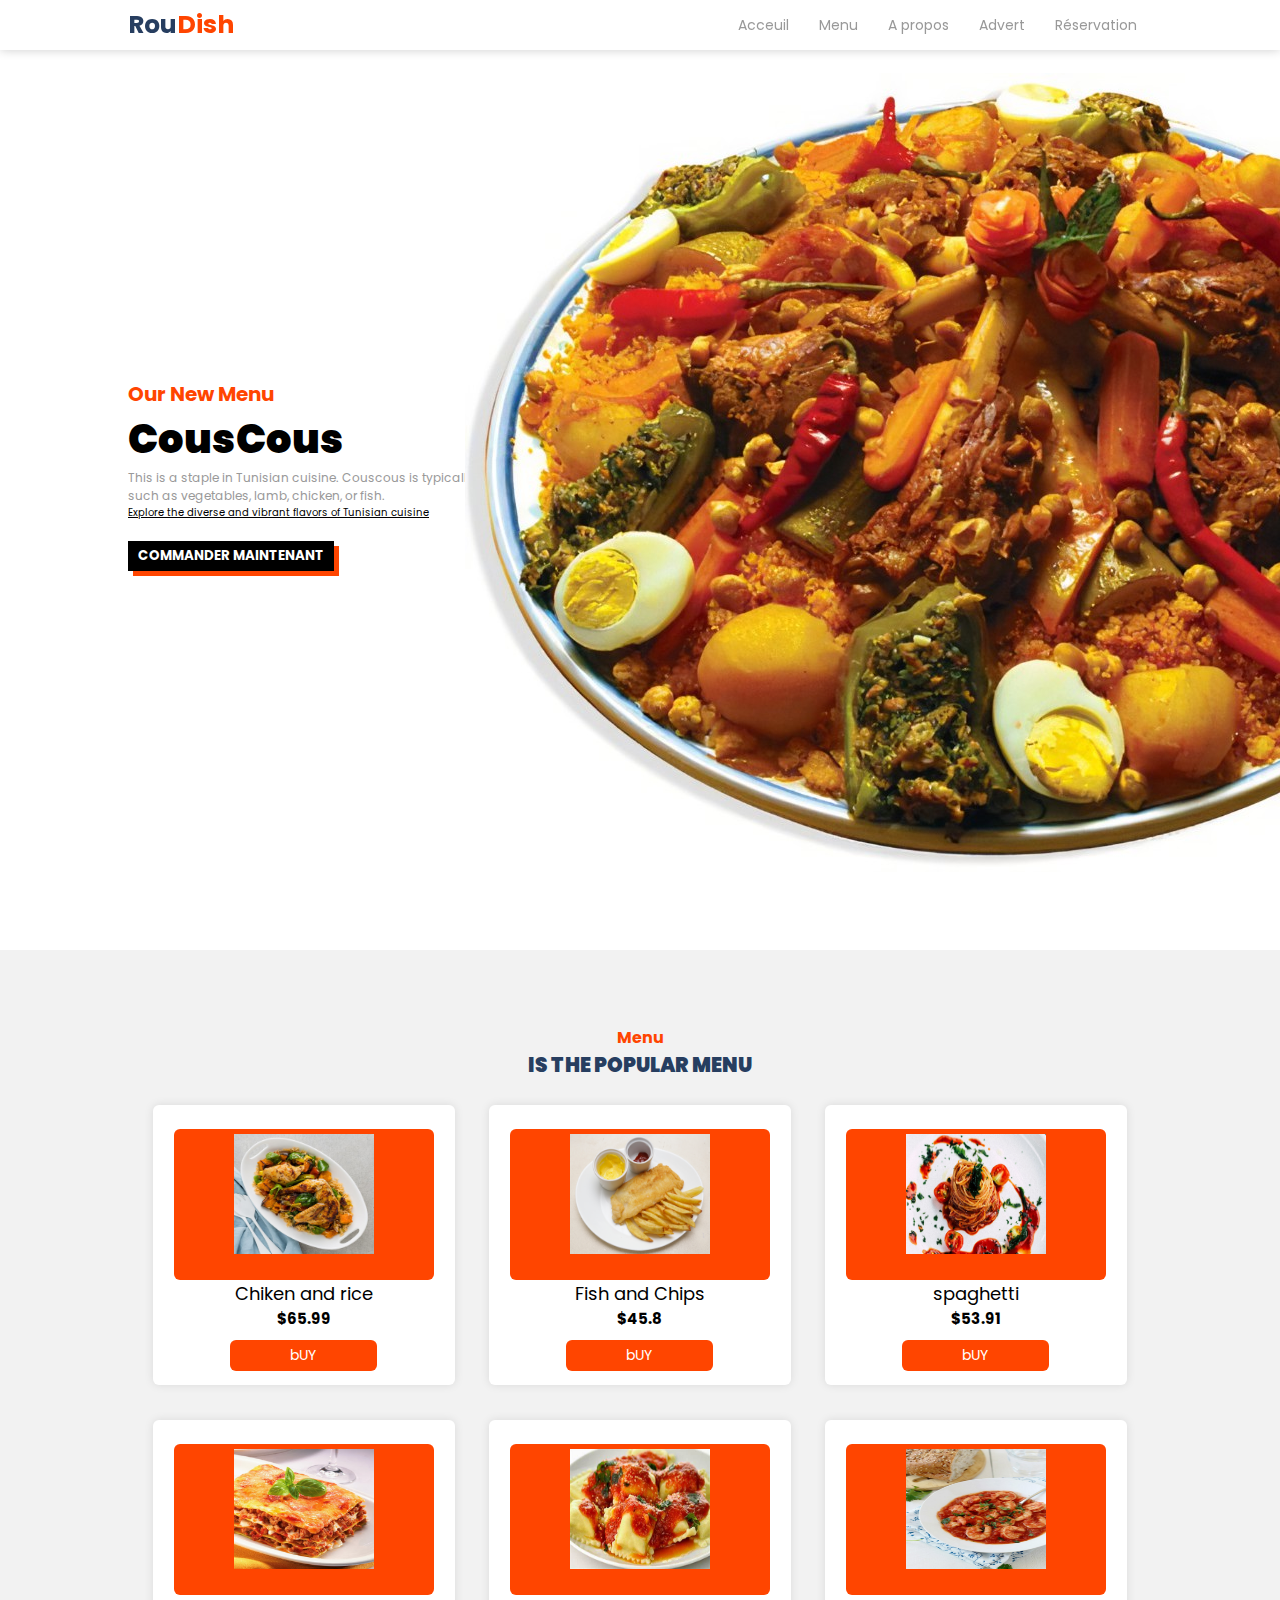
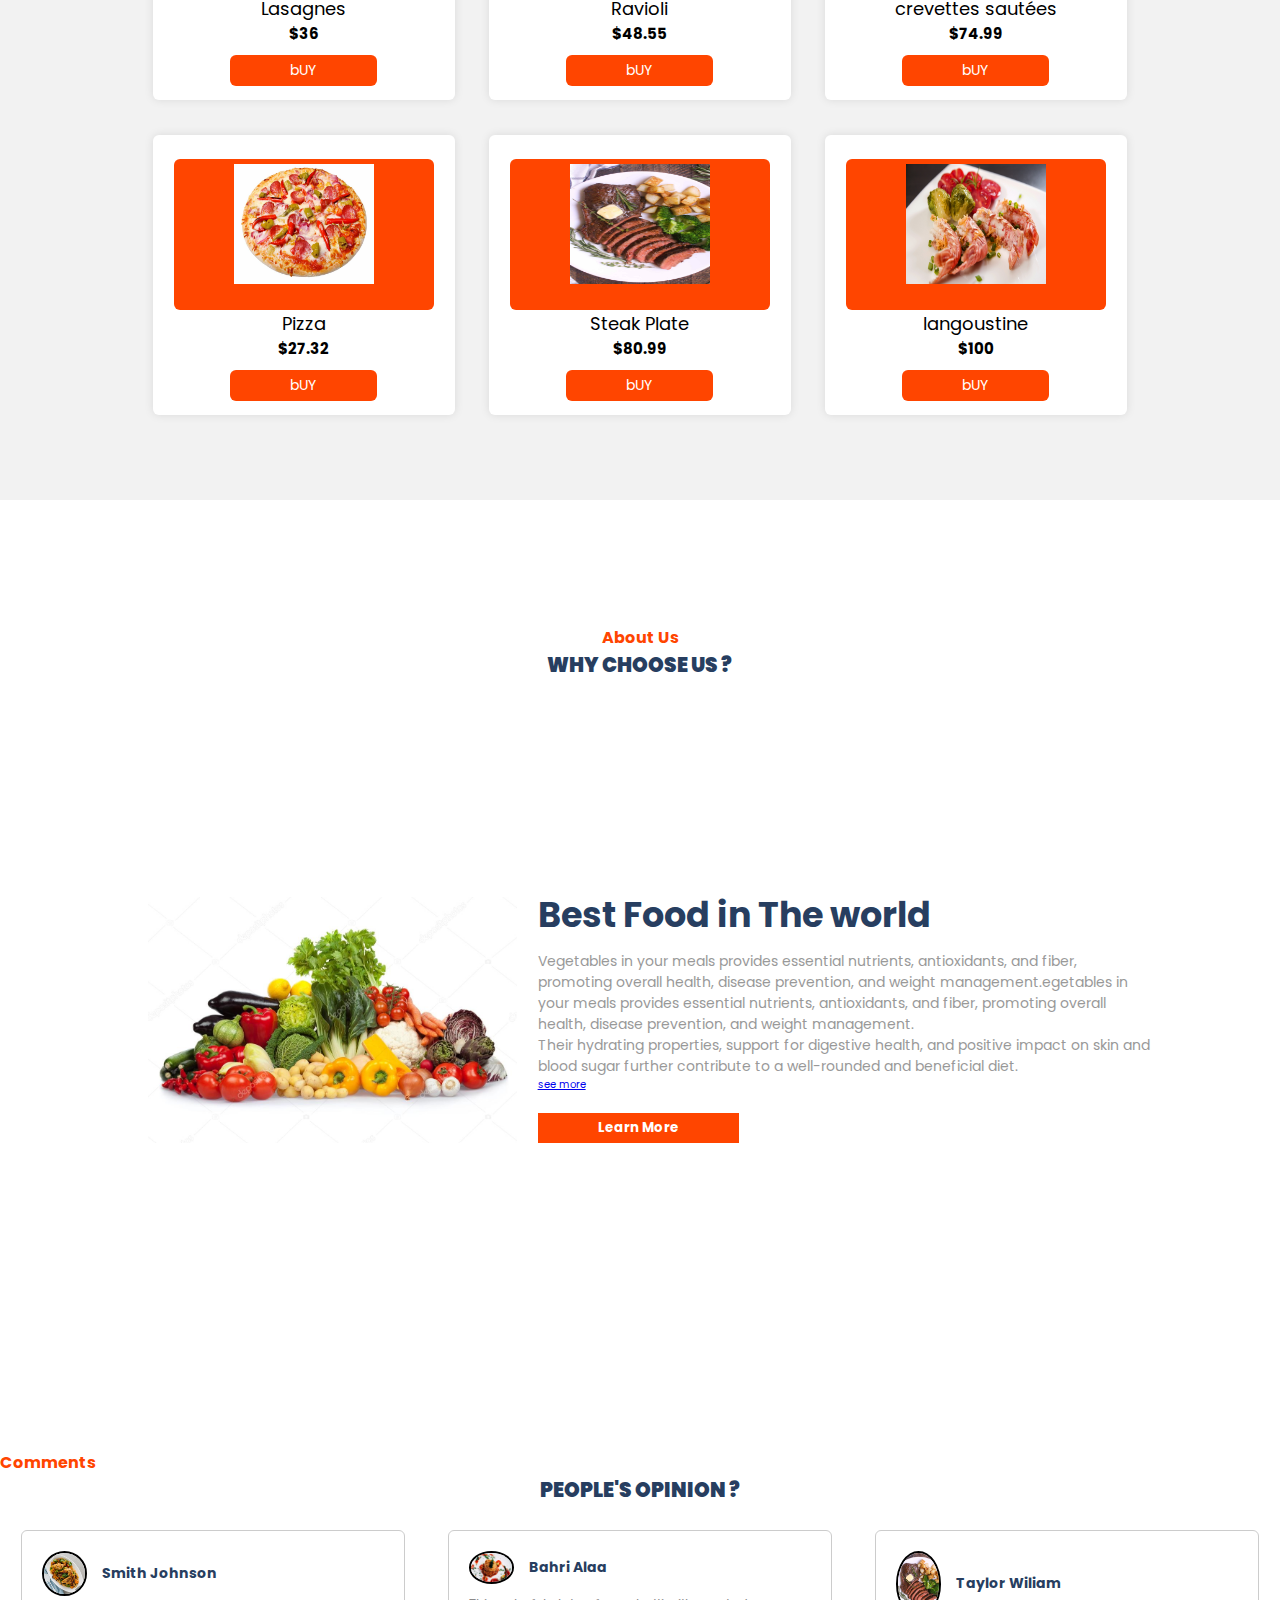
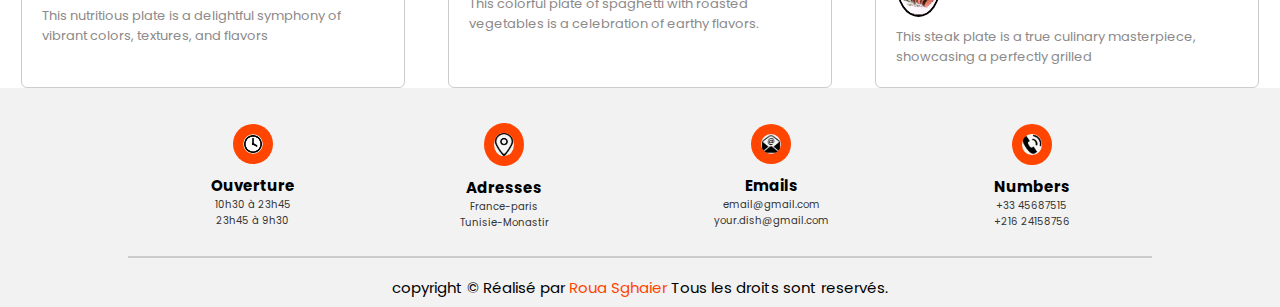
<file: index.html>
<!DOCTYPE html>
<html lang="en">
<head>
    <meta charset="UTF-8">
    <meta name="viewport" content="width=device-width, initial-scale=1.0">
    <title>Your Dish site</title>
    <link rel="stylesheet" href="style.css">
</head>
<body>
    
    <header>
        <div class="logo">
             <p><span>Rou</span>Dish</p>
        </div>
        <ul class="menu">
            <li><a href="#home">Acceuil</a></li>
            <li><a href="#menu">Menu</a></li>
            <li><a href="#about_us">A propos</a></li>
            <li><a href="advert.html">Advert</a></li>
            <li><a href="reservation.html">Réservation</a></li>
        </ul>
       <!--menu responsive--> 
       <div class="toggle_menu"></div>
    </header>

  <!--section acceuil home-->
 <section id="home">
    <div class="left">
         <h4>Our New Menu</h4>
         <h1><b>CousCous</b></h1>
         <p>This is a staple in Tunisian cuisine. Couscous is typically steamed and served with a variety of accompaniments such as vegetables, lamb, chicken, or fish.</p>
         <a href="https://chefsimon.com/recettes/tag/cuisine%20tunisienne" style="color: black;">Explore the diverse and vibrant flavors of Tunisian cuisine</a>
         <br>
         <button><a href="#">Commander maintenant</a></button>
    </div>
    <div class="right">
       <a href="click.html"><img src="coscous.png"></a> 
    </div>
 </section>

 
    <!--section menu-->
  <section id="menu">
       <h2 class="mini_title">Menu</h2>
       <h4 class="title"><b>is The Popular Menu</b></h4>
       <div class="dishes">
            <div class="dish">
               <a href="chiken.html"><img src="R.jpeg"></a>
                <p>Chiken and rice</p>
                <h2>$65.99</h2>
                <a href="#">bUY</a>
            </div>

            <div class="dish">
                <a href="fish_and_ships.html"><img src="Make-Fish-and-Chips-Step-14.jpg"></a>
                <p>Fish and Chips</p>
                <h2>$45.8</h2>
                <a href="#">bUY</a>
            </div>
            <div class="dish">
               <a href="spaghetti.html"> <img src="Plats-Vitchakorn-Koonyosying-750x522.jpg"></a>
                <p>spaghetti</p>
                <h2>$53.91</h2>
                <a href="#">bUY</a>
            </div>
            <div class="dish">
                <a href="lasagne.html"><img src="R (1).jpeg"></a>
                <p>Lasagnes</p>
                <h2>$36</h2>
                <a href="#">bUY</a>
            </div>
            <div class="dish">
                <a href="Ravioli.html"><img src="OIP.jpeg"></a>
                <p>Ravioli</p>
                <h2>$48.55</h2>
                <a href="#">bUY</a>
            </div>
            <div class="dish">
               <a href="crevette.html"> <img src="crevette.jpeg"></a>
                <p>crevettes sautées</p>
                <h2>$74.99</h2>
                <a href="#">bUY</a>
            </div>
            <div class="dish">
               <a href="pizza.html"><img src="pizza.jpeg"></a>
                <p>Pizza</p>
                <h2>$27.32</h2>
                <a href="#">bUY</a>
            </div>
            <div class="dish">
              <a href="steak.html">  <img src="Steak-6.jpg"></a>
                <p>Steak Plate</p>
                <h2>$80.99</h2>
                <a href="#">bUY</a>
            </div>
            <div class="dish">
               <a href="langoustine.html"> <img src= "lang.jpeg"></a>
                <p>langoustine</p>
                <h2>$100</h2>
                <a href="#">bUY</a>
            </div>
       </div>
  </section>   
   
  <!--section about us-->
    <section id="about_us">
        <h4 class="mini_title">About Us</h4>
        <h2 class="title"><b>Why choose us ?</b></h2>
        <div class="about">
            <div class="left">
               <img src="legumes.jpg">
            </div>
            <div class="right">
                <h3>Best Food in The world</h3>
                <p>Vegetables in your meals provides essential nutrients, antioxidants, and fiber, promoting overall health, disease prevention, and weight management.egetables in your meals provides essential nutrients, antioxidants, and fiber, promoting overall health, disease prevention, and weight management.</p>
                <p>Their hydrating properties, support for digestive health, and positive impact on skin and blood sugar further contribute to a well-rounded and beneficial diet.</p>
                <a href="https://www.webmd.com/diet/health-benefits-vegetables">see more</a>
                <br>
                <button><a href="#">Learn More</a></button>
            </div>
        </div>
    </section>

 <!--section comments-->
    <section class="comment_section">
        <h4 class="mini_title">comments</h4>
        <h2 class="title"><b>people's opinion ?</b></h2>
        <div class="comments">
            <div class="comment">
                <div>
                    <img src="R.jpeg">
                    <h4>Smith Johnson</h4>
                </div>
                <p>This nutritious plate is a delightful symphony of vibrant colors, textures, and flavors</p>
            </div>

            <div class="comment">
                <div>
                    <img src="Plats-Vitchakorn-Koonyosying-750x522.jpg">
                    <h4>Bahri Alaa</h4>
                </div>
                <p>This colorful plate of spaghetti with roasted vegetables is a celebration of earthy flavors. </p>
            </div>

            <div class="comment">
                <div>
                    <img src="Steak-6.jpg">   
                    <h4>Taylor Wiliam</h4>
                </div>
                <p>This steak plate is a true culinary masterpiece, showcasing a perfectly grilled </p>
            </div>
        </div>
    </section>

   

    <!--footer-->
    <footer>
        <div class="services_list">
            <div class="service">
                <img src="R.png" alt="">
                <h2>Ouverture</h2>
                <p>10h30 à 23h45</p>
                <p>23h45 à 9h30</p>
            </div>

            <div class="service">
                <img src="pin2.jpeg" alt="">
                <h2>Adresses</h2>
                <p>France-paris</p>
                <p>Tunisie-Monastir</p>
            </div>

            <div class="service">
                <img src="email.png" alt="">
                <h2>Emails</h2>
                <p>email@gmail.com</p>
                <p>your.dish@gmail.com</p>
            </div>

            <div class="service">
                <img src="call.png.png" alt="">
                <h2>Numbers</h2>
                <p>+33 45687515</p>
                <p>+216 24158756</p>
            </div>
            <hr>
        </div>

      <p class="footer_text"> copyright &copy; Réalisé par<span> Roua Sghaier  </span>Tous les droits sont reservés.</p>
    </footer>

    <script>
        var small_menu = document.querySelector('.toggle_menu')
        var menu = document.querySelector('.menu')

        small_menu.onclick = function(){
            small_menu.classList.toggle('active');
            menu.classList.toggle('responsive');
        }
    </script>
</body>
</html>
</file>
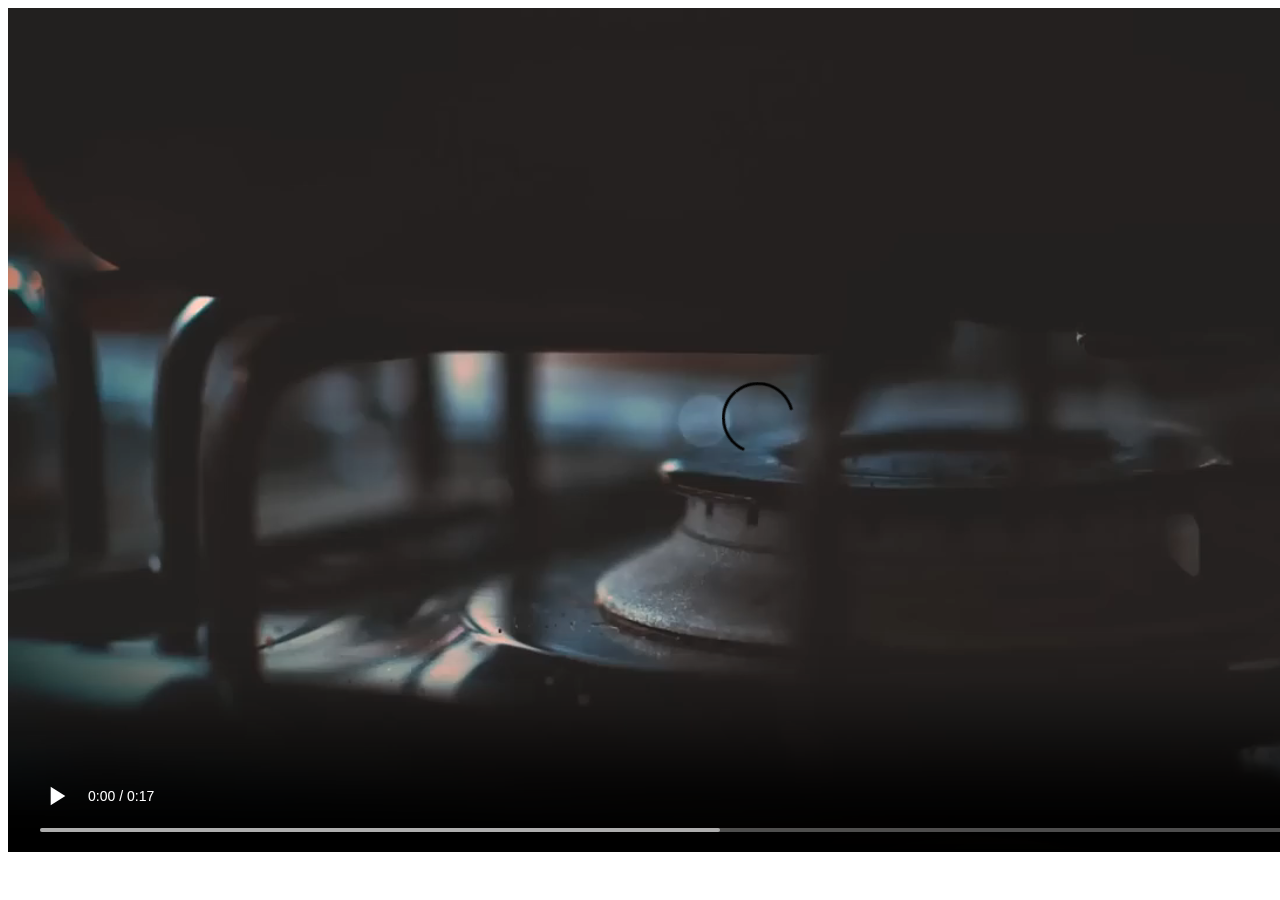
<file: advert.html>
<!DOCTYPE html>
<html lang="en">
<head>
    <meta charset="UTF-8">
    <meta name="viewport" content="width=device-width, initial-scale=1.0">
    <title>advertisement</title>
</head>
<body>
   <video src="Restaurant Ad Video Template (Editable).mp4" controls width="1500"></video> 
</body>
</html>
</file>
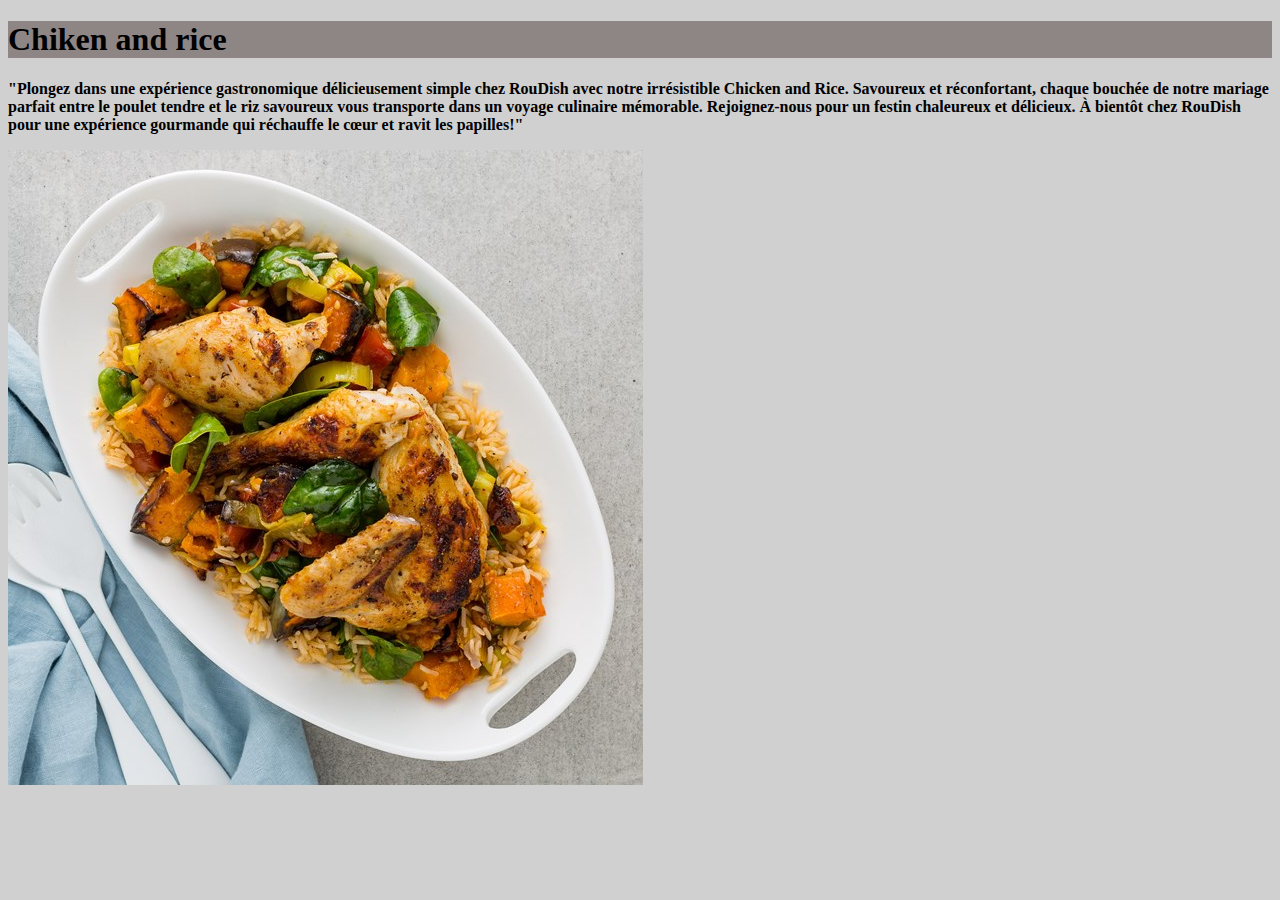
<file: chiken.html>
<!DOCTYPE html>
<html lang="en">
<head>
    <meta charset="UTF-8">
    <meta name="viewport" content="width=device-width, initial-scale=1.0">
    <title>chicken and rice</title>
</head>
<body style="background-color: rgb(209, 208, 208);">
    <h1 style="background-color: rgb(142, 133, 133);" ><b>Chiken and rice</b></h1>
<p><b>
    "Plongez dans une expérience gastronomique délicieusement simple chez <b>RouDish</b> avec notre irrésistible Chicken and Rice. Savoureux et réconfortant, chaque bouchée de notre mariage parfait entre le poulet tendre et le riz savoureux vous transporte dans un voyage culinaire mémorable. Rejoignez-nous pour un festin chaleureux et délicieux. À bientôt chez <b>RouDish</b> pour une expérience gourmande qui réchauffe le cœur et ravit les papilles!"
   </b></p>
   <a href="https://www.delish.com/cooking/g177/chicken-rice-recipes/"><img src="R.jpeg"></a>
</body>
</html>
</file>
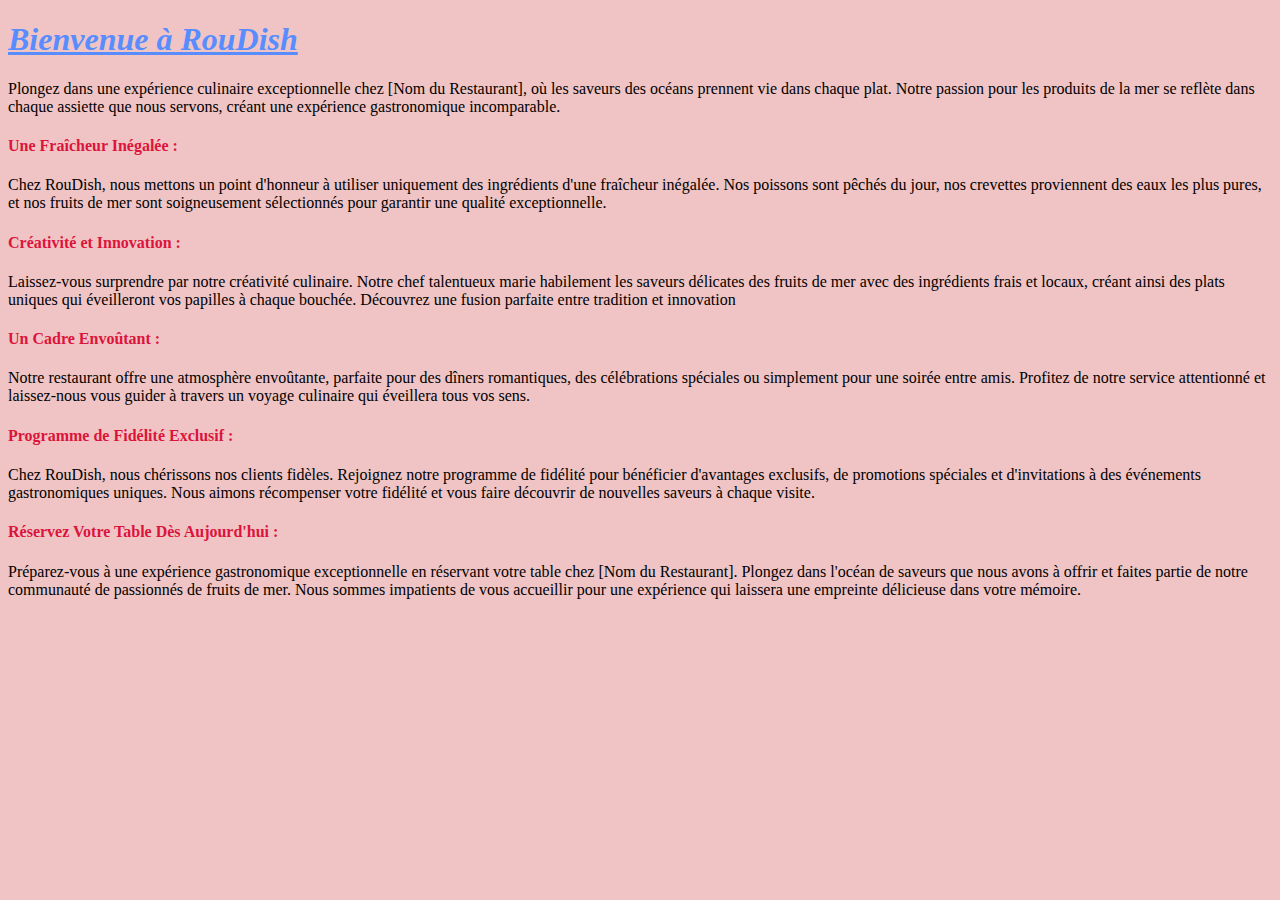
<file: click.html>
<!DOCTYPE html>
<html lang="en">
<head>
    <meta charset="UTF-8">
    <meta name="viewport" content="width=device-width, initial-scale=1.0">
    <title>bienvenue</title>
</head>
<body style="background-color: rgb(240, 196, 196);">

   <h1 style="color: rgb(88, 141, 255);"><b><i><u>Bienvenue à RouDish</u></i></b></h1>
   <p>Plongez dans une expérience culinaire exceptionnelle chez [Nom du Restaurant], où les saveurs des océans prennent vie dans chaque plat. Notre passion pour les produits de la mer se reflète dans chaque assiette que nous servons, créant une expérience gastronomique incomparable.</p>
   <b><h4 style="color: crimson ;">Une Fraîcheur Inégalée :</h4></b>
   <p>Chez RouDish, nous mettons un point d'honneur à utiliser uniquement des ingrédients d'une fraîcheur inégalée. Nos poissons sont pêchés du jour, nos crevettes proviennent des eaux les plus pures, et nos fruits de mer sont soigneusement sélectionnés pour garantir une qualité exceptionnelle.</p>
   <b><h4 style="color: crimson;">Créativité et Innovation :</h4></b>
   <p>Laissez-vous surprendre par notre créativité culinaire. Notre chef talentueux marie habilement les saveurs délicates des fruits de mer avec des ingrédients frais et locaux, créant ainsi des plats uniques qui éveilleront vos papilles à chaque bouchée. Découvrez une fusion parfaite entre tradition et innovation</p>
   <b><h4 style="color: crimson;">Un Cadre Envoûtant :</h4></b>
   <p>Notre restaurant offre une atmosphère envoûtante, parfaite pour des dîners romantiques, des célébrations spéciales ou simplement pour une soirée entre amis. Profitez de notre service attentionné et laissez-nous vous guider à travers un voyage culinaire qui éveillera tous vos sens.</p>
   <b><h4 style="color: crimson;">Programme de Fidélité Exclusif :</h4></b>
   <p>Chez RouDish, nous chérissons nos clients fidèles. Rejoignez notre programme de fidélité pour bénéficier d'avantages exclusifs, de promotions spéciales et d'invitations à des événements gastronomiques uniques. Nous aimons récompenser votre fidélité et vous faire découvrir de nouvelles saveurs à chaque visite.</p>
   <b><h4 style="color: crimson;">Réservez Votre Table Dès Aujourd'hui :</h4></b>
   <p>Préparez-vous à une expérience gastronomique exceptionnelle en réservant votre table chez [Nom du Restaurant]. Plongez dans l'océan de saveurs que nous avons à offrir et faites partie de notre communauté de passionnés de fruits de mer. Nous sommes impatients de vous accueillir pour une expérience qui laissera une empreinte délicieuse dans votre mémoire.</p>

</body>
</html>
</file>
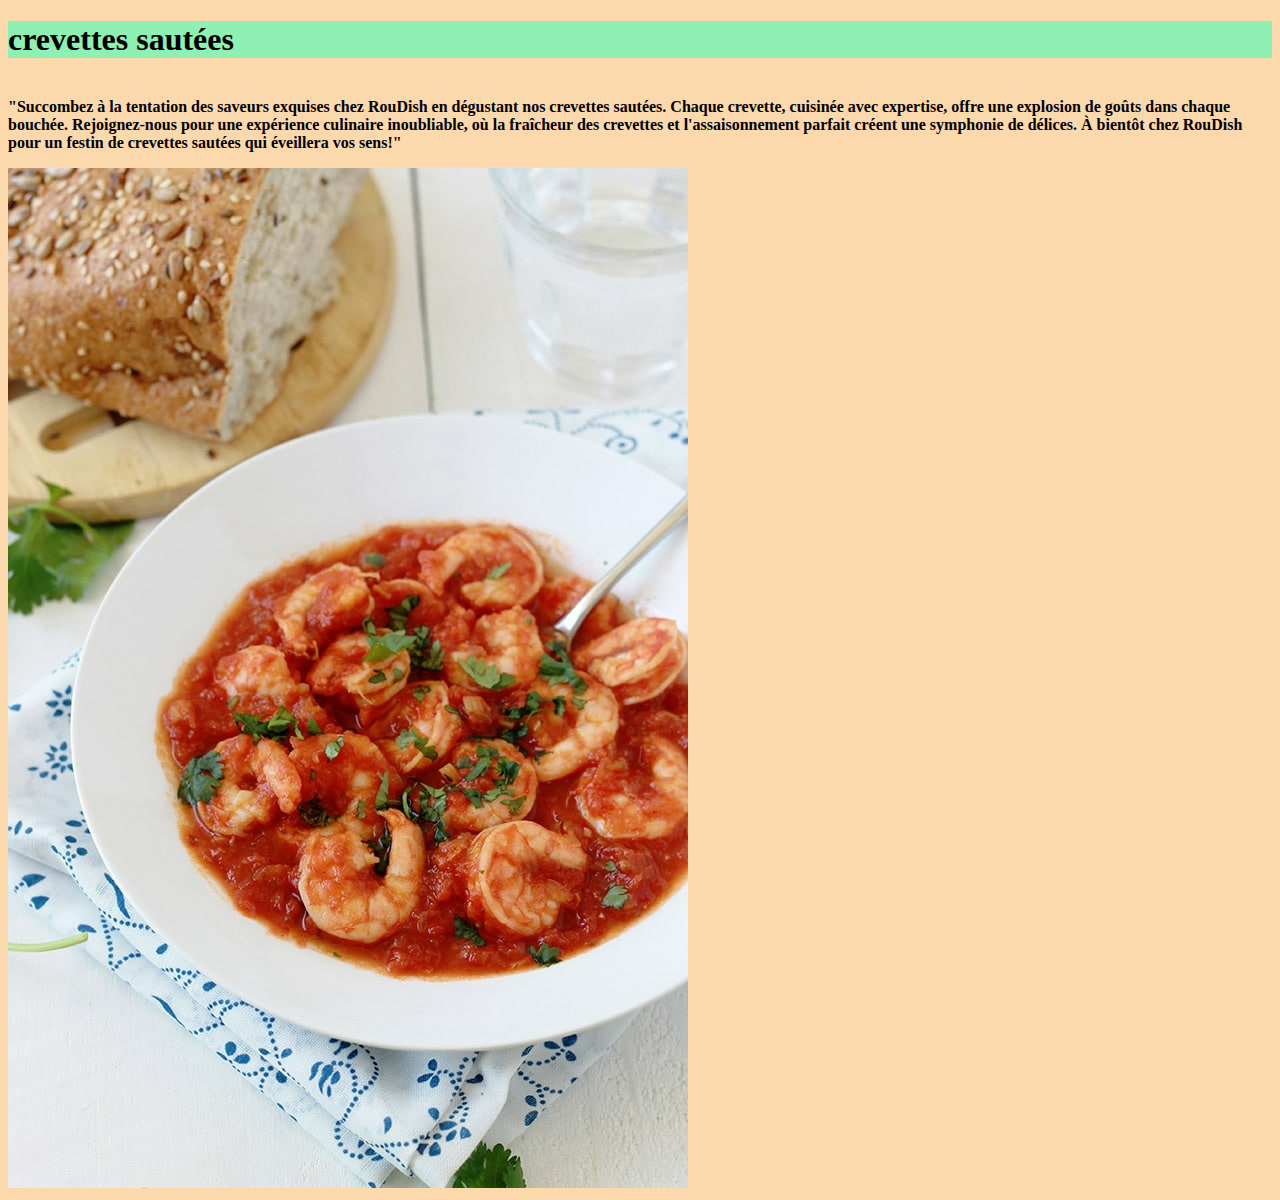
<file: crevette.html>
<!DOCTYPE html>
<html lang="en">
<head>
    <meta charset="UTF-8">
    <meta name="viewport" content="width=device-width, initial-scale=1.0">
    <title>Document</title>
</head>
<body style="background-color: rgb(252, 216, 173);">
    <h1 style="background-color: rgb(142, 240, 178);" ><b>crevettes sautées</b></h1>
<p><b>
    <br>
    "Succombez à la tentation des saveurs exquises chez <b>RouDish</b> en dégustant nos crevettes sautées. Chaque crevette, cuisinée avec expertise, offre une explosion de goûts dans chaque bouchée. Rejoignez-nous pour une expérience culinaire inoubliable, où la fraîcheur des crevettes et l'assaisonnement parfait créent une symphonie de délices. À bientôt chez <b>RouDish</b> pour un festin de crevettes sautées qui éveillera vos sens!"
</b></p>
<a href="https://www.carrefour.fr/p/crevettes-cuites-3276556203975"><img src="crevette.jpeg"></a>
</body>
</html>
</file>
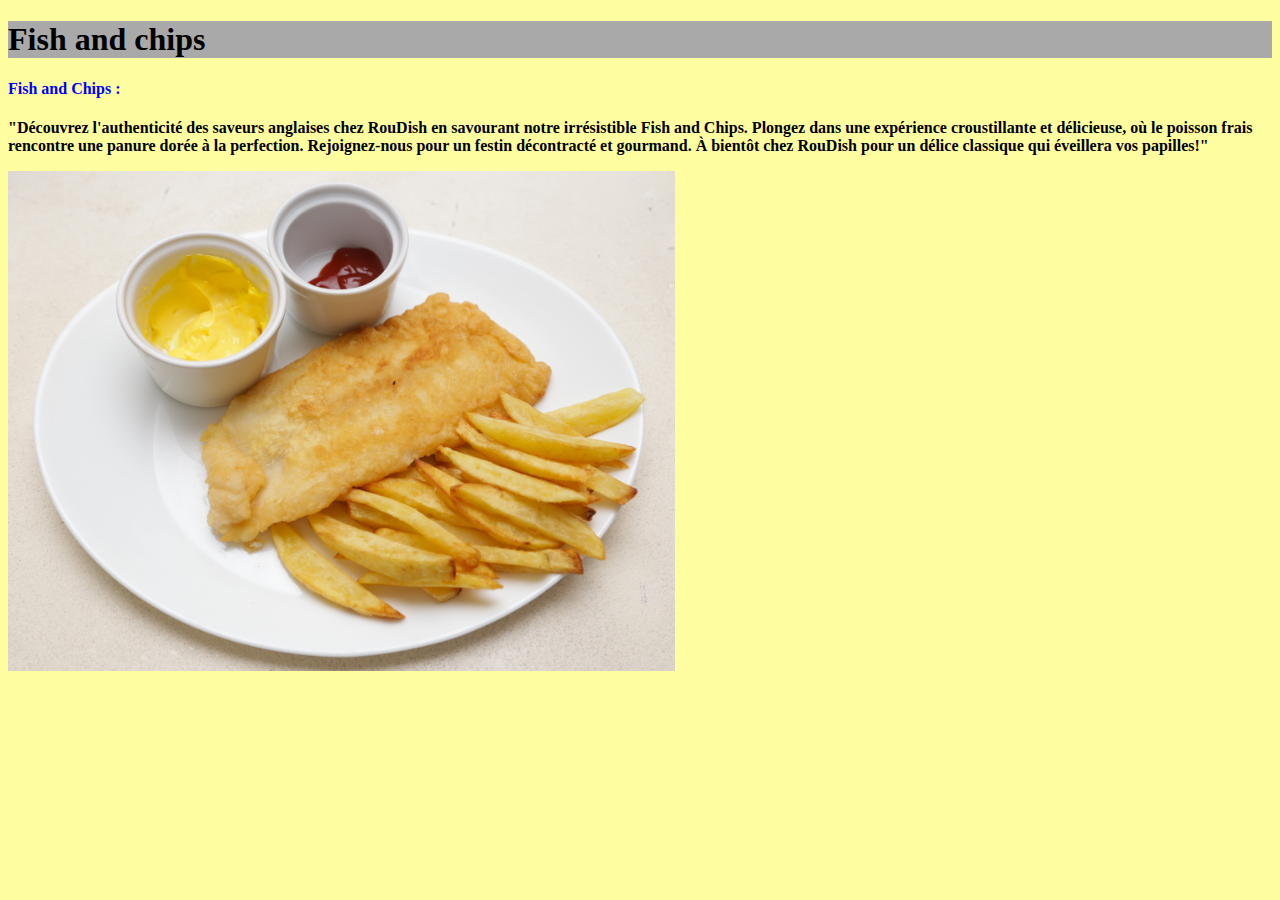
<file: fish_and_ships.html>
<!DOCTYPE html>
<html lang="en">
<head>
    <meta charset="UTF-8">
    <meta name="viewport" content="width=device-width, initial-scale=1.0">
    <title>Fish and chips</title>
</head>
<body style="background-color: rgb(254, 254, 161);">
    <h1 style="background-color: rgb(169, 169, 169);" ><b>Fish and chips</b></h1>
<p><b>
<h4 style="color: blue;">Fish and Chips :</h4>
"Découvrez l'authenticité des saveurs anglaises chez <b>RouDish</b> en savourant notre irrésistible Fish and Chips. Plongez dans une expérience croustillante et délicieuse, où le poisson frais rencontre une panure dorée à la perfection. Rejoignez-nous pour un festin décontracté et gourmand. À bientôt chez <b>RouDish</b> pour un délice classique qui éveillera vos papilles!"
</b<></p>
<a href="https://www.thespruceeats.com/best-fish-and-chips-recipe-434856"><img src="Make-Fish-and-Chips-Step-14.jpg" height="500"></a>
</body>
</html>
</file>
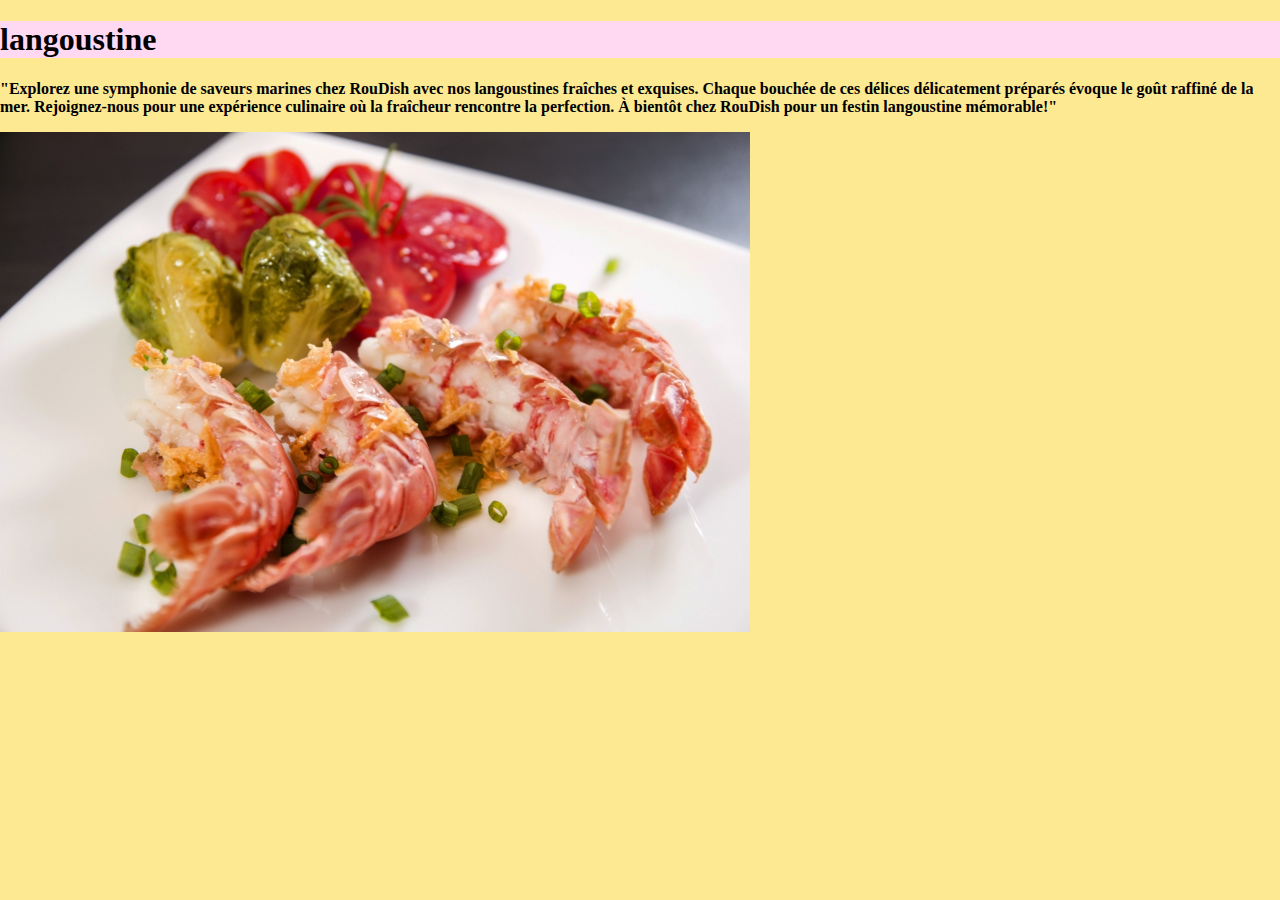
<file: langoustine.html>
<!DOCTYPE html>
<html lang="en">
<head>
    <meta charset="UTF-8">
    <meta name="viewport" content="width=device-width, initial-scale=1.0">
    <title>langoustine</title>
    <style>
        body {
            background-color: #fee993; 
            margin: 0; 
            padding: 0; }
    </style>
</head>
<body>
    <h1 style="background-color: rgb(255, 216, 242);" ><b>langoustine</b></h1>
     <p><b>
    "Explorez une symphonie de saveurs marines chez <b>RouDish</b> avec nos langoustines fraîches et exquises. Chaque bouchée de ces délices délicatement préparés évoque le goût raffiné de la mer. Rejoignez-nous pour une expérience culinaire où la fraîcheur rencontre la perfection. À bientôt chez <b>RouDish</b> pour un festin langoustine mémorable!"
    </b></p>
     <img src="lang.jpeg" height="500">
</body>
</html>
</file>
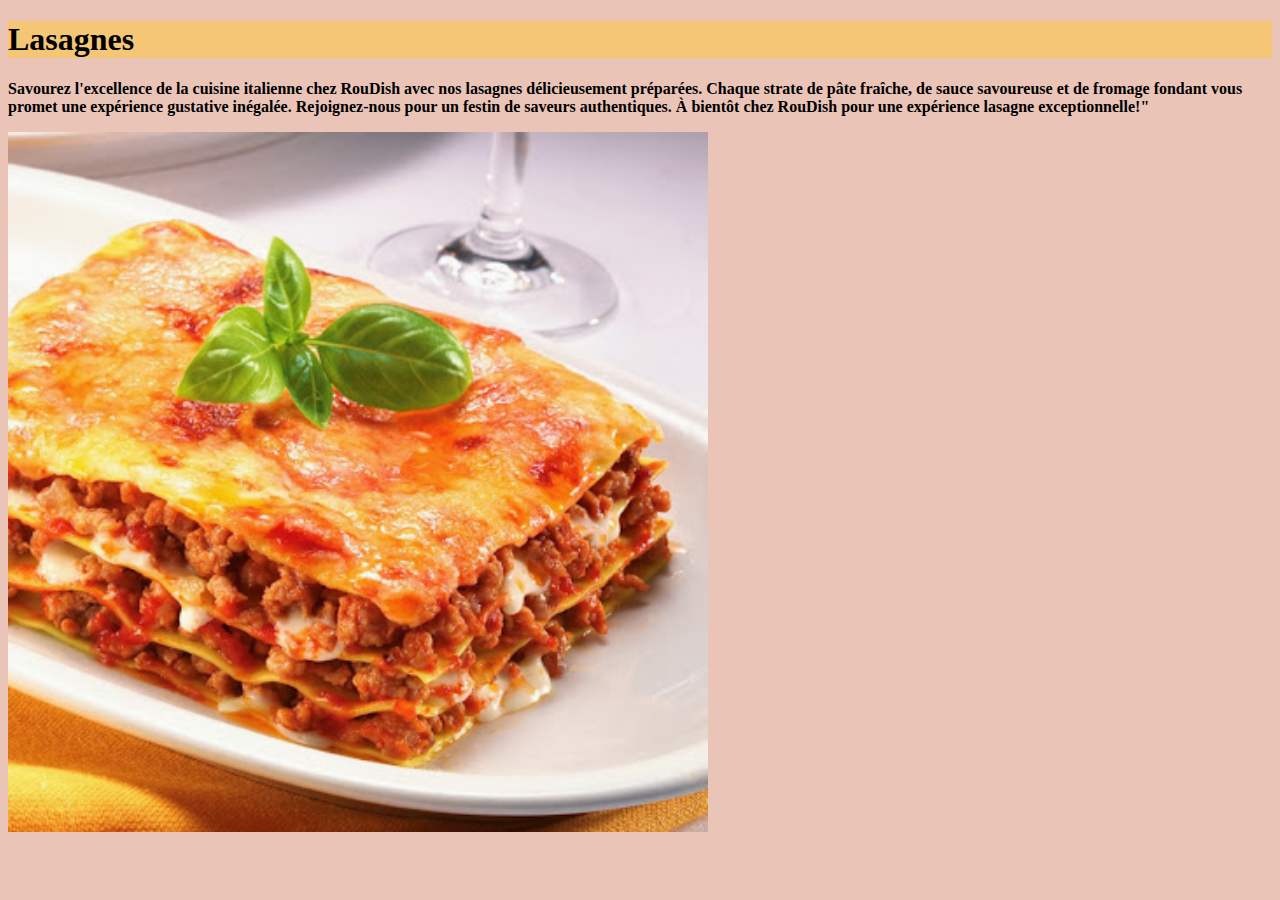
<file: lasagne.html>
<!DOCTYPE html>
<html lang="en">
<head>
   <meta charset="UTF-8">
   <meta name="viewport" content="width=device-width, initial-scale=1.0">
   <title>lasagne</title>
</head>
<body style="background-color: rgb(234, 196, 183);">
   <h1 style="background-color: rgb(244, 198, 118);" ><b>Lasagnes</b></h1>
<p><b>
   Savourez l'excellence de la cuisine italienne chez <b>RouDish</b> avec nos lasagnes délicieusement préparées. Chaque strate de pâte fraîche, de sauce savoureuse et de fromage fondant vous promet une expérience gustative inégalée. Rejoignez-nous pour un festin de saveurs authentiques. À bientôt chez <b>RouDish</b> pour une expérience lasagne exceptionnelle!"
    </b></p>
    <img src="R (1).jpeg" height="700">
</body>
</html>
</file>
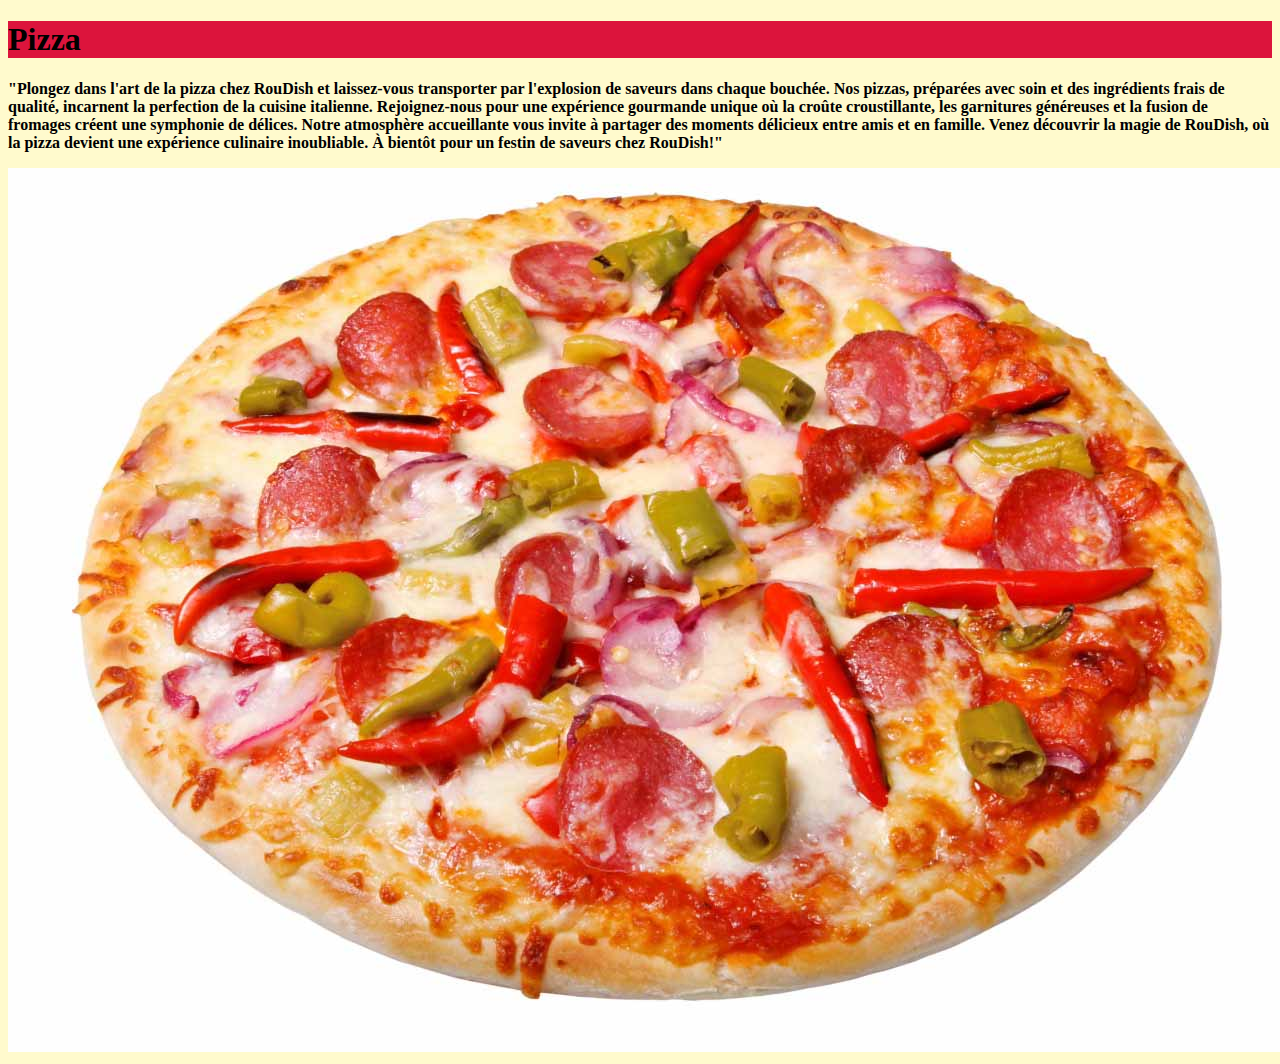
<file: pizza.html>
<!DOCTYPE html>
<html lang="en">
<head>
    <meta charset="UTF-8">
    <meta name="viewport" content="width=device-width, initial-scale=1.0">
    <title>Document</title>
</head>
<body style="background-color: lemonchiffon;">
    <h1 style="background-color: crimson" ><b>Pizza</b></h1>
    <p><b>
 
"Plongez dans l'art de la pizza chez <b>RouDish</b> et laissez-vous transporter par l'explosion de saveurs dans chaque bouchée. Nos pizzas, préparées avec soin et des ingrédients frais de qualité, incarnent la perfection de la cuisine italienne. Rejoignez-nous pour une expérience gourmande unique où la croûte croustillante, les garnitures généreuses et la fusion de fromages créent une symphonie de délices. Notre atmosphère accueillante vous invite à partager des moments délicieux entre amis et en famille. Venez découvrir la magie de <b>RouDish</b>, où la pizza devient une expérience culinaire inoubliable. À bientôt pour un festin de saveurs chez <b>RouDish</b>!"
    </b></p> 
    <a href=""><img src="pizza.jpeg"></a>
</body>
</html>
</file>
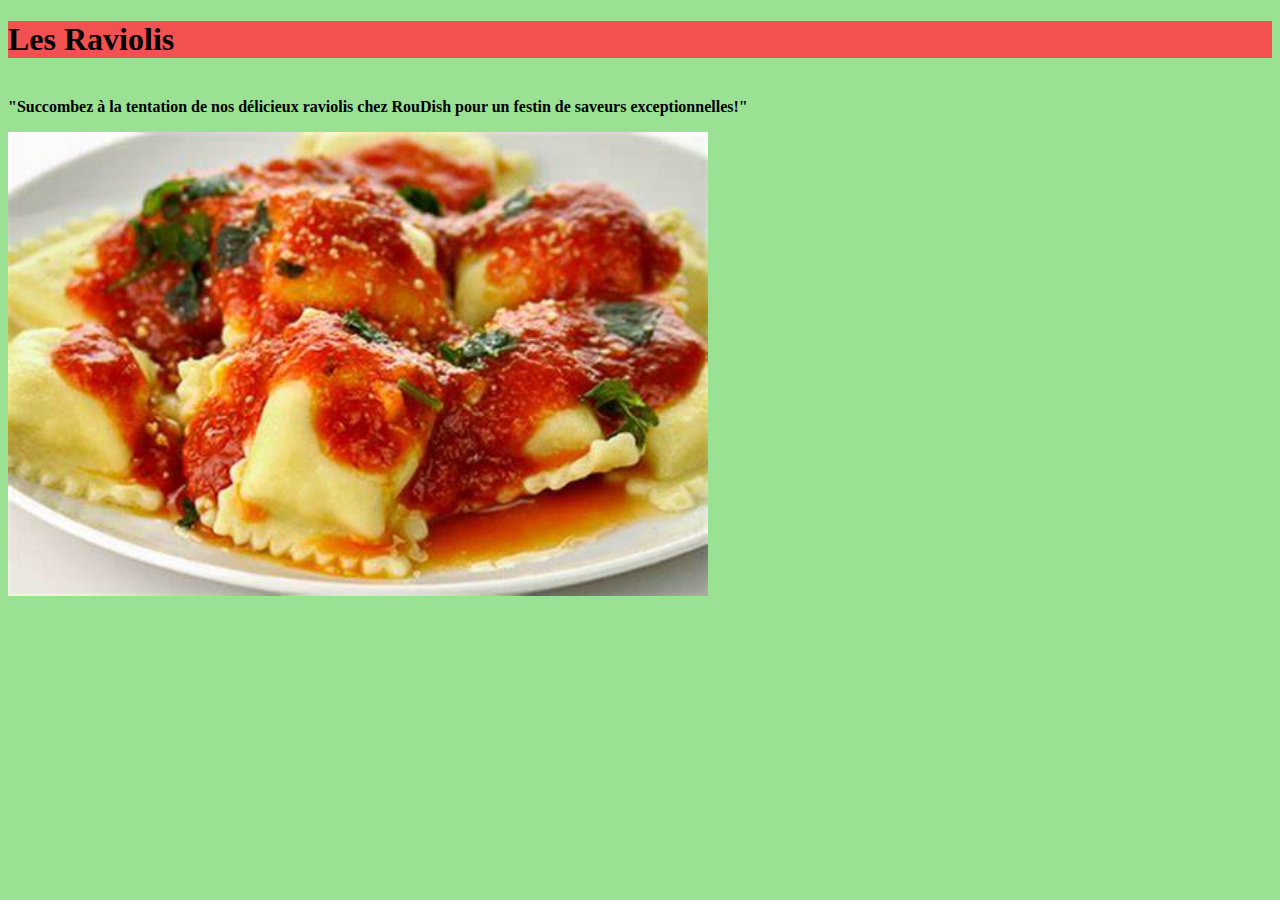
<file: Ravioli.html>
<!DOCTYPE html>
<html lang="en">
<head>
    <meta charset="UTF-8">
    <meta name="viewport" content="width=device-width, initial-scale=1.0">
    <title>Ravioli</title>
</head>
<body style="background-color: rgb(154, 225, 148);">
    <h1 style="background-color: rgb(241, 81, 81);" ><b>Les Raviolis</b></h1>
<p><b>
    <br>
    "Succombez à la tentation de nos délicieux raviolis chez <b>RouDish</b> pour un festin de saveurs exceptionnelles!"
</b></p>
<a href="https://cuisine.journaldesfemmes.fr/recette/3098929-ravioli-la-meilleure-recette"><img src="OIP.jpeg"  width="700" ></a>
</body>
</html>
</file>
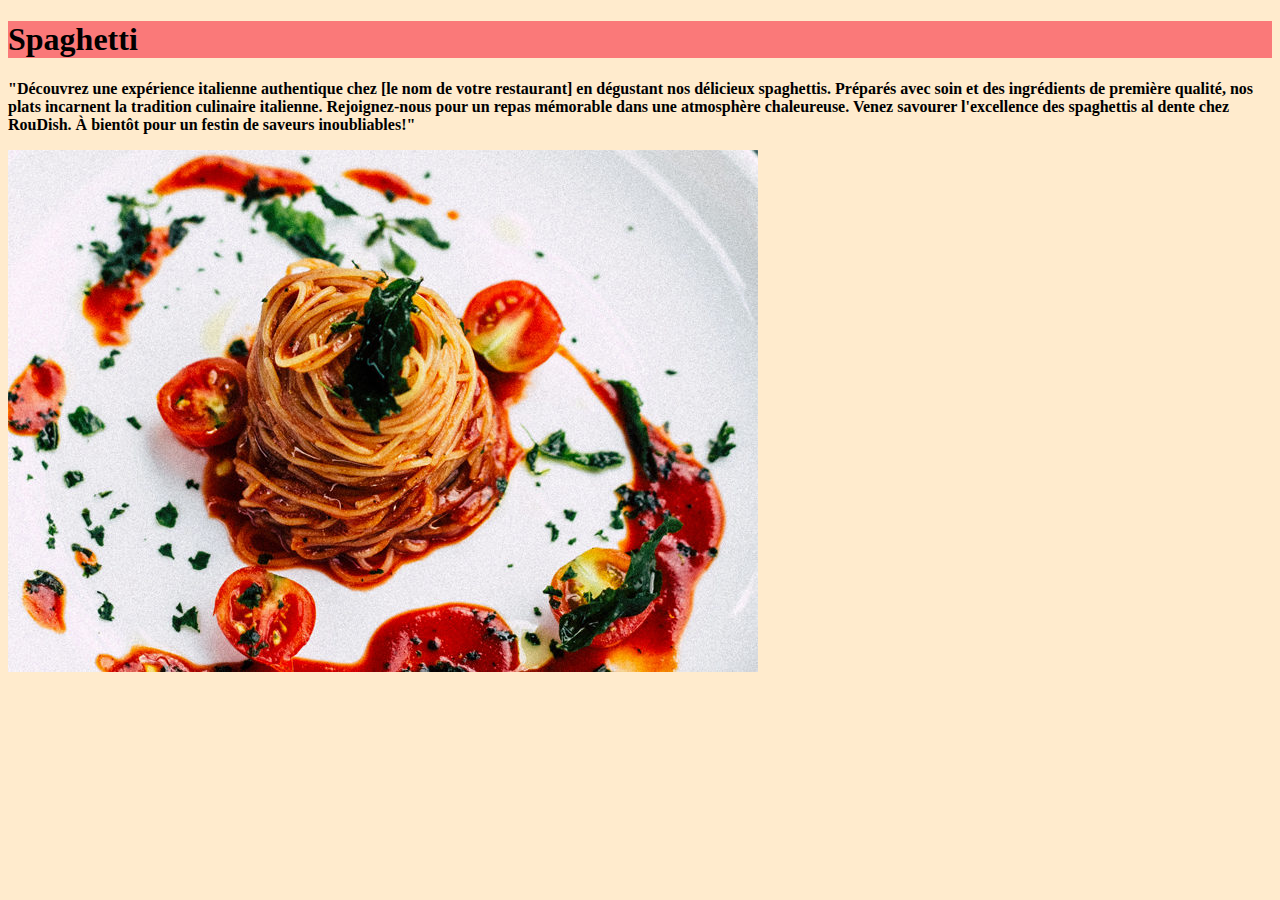
<file: spaghetti.html>
<!DOCTYPE html>
<html lang="en">
<head>
  <meta charset="UTF-8">
  <meta name="viewport" content="width=device-width, initial-scale=1.0">
  <title>Spaghetti</title>
</head>
<body style="background-color:blanchedalmond;">
  <h1 style="background-color: rgb(250, 121, 121);" ><b>Spaghetti</b></h1>
<p><b>
  "Découvrez une expérience italienne authentique chez [le nom de votre restaurant] en dégustant nos délicieux spaghettis. Préparés avec soin et des ingrédients de première qualité, nos plats incarnent la tradition culinaire italienne. Rejoignez-nous pour un repas mémorable dans une atmosphère chaleureuse. Venez savourer l'excellence des spaghettis al dente chez <b>RouDish</b>. À bientôt pour un festin de saveurs inoubliables!"
</b></p>
<a href="https://www.cuisineaz.com/recettes/spaghetti-a-la-sauce-tomate-facile-48258.aspx"><img src="Plats-Vitchakorn-Koonyosying-750x522.jpg"></a>
</body>
</html>
</file>
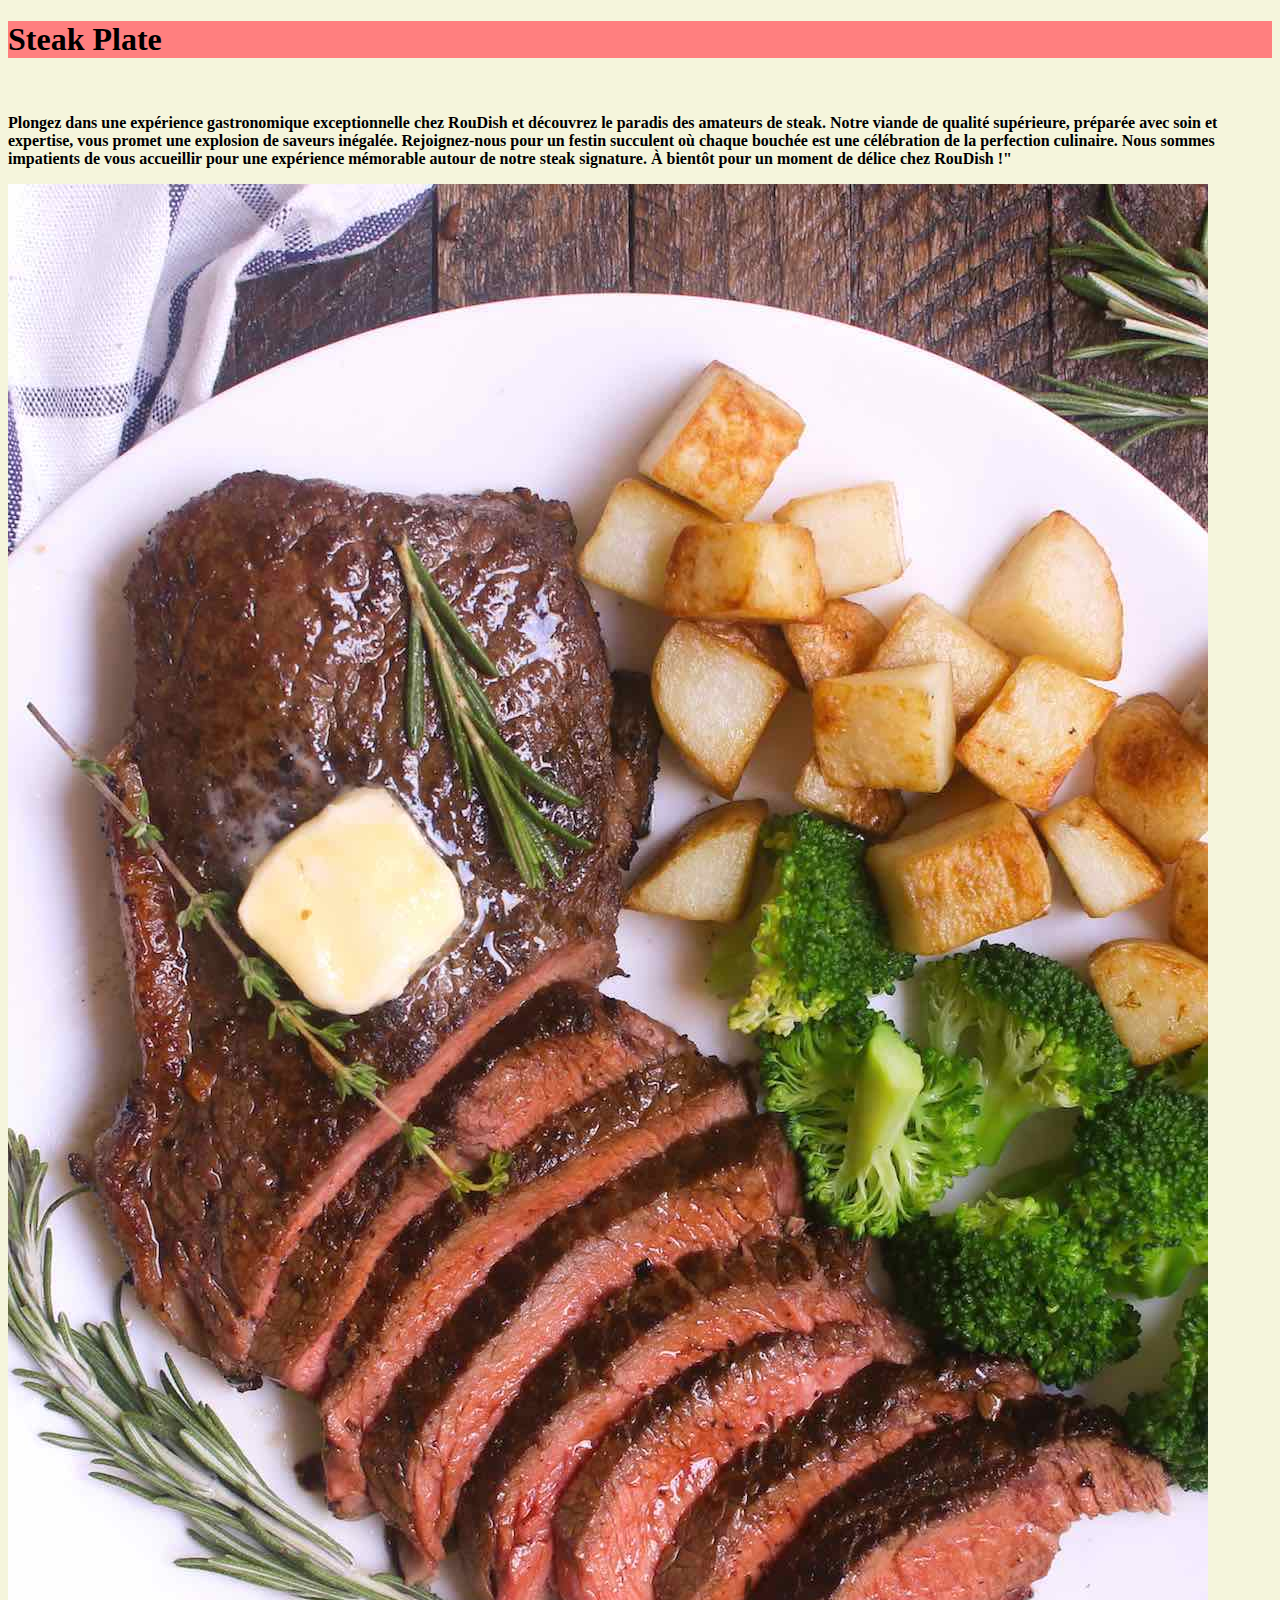
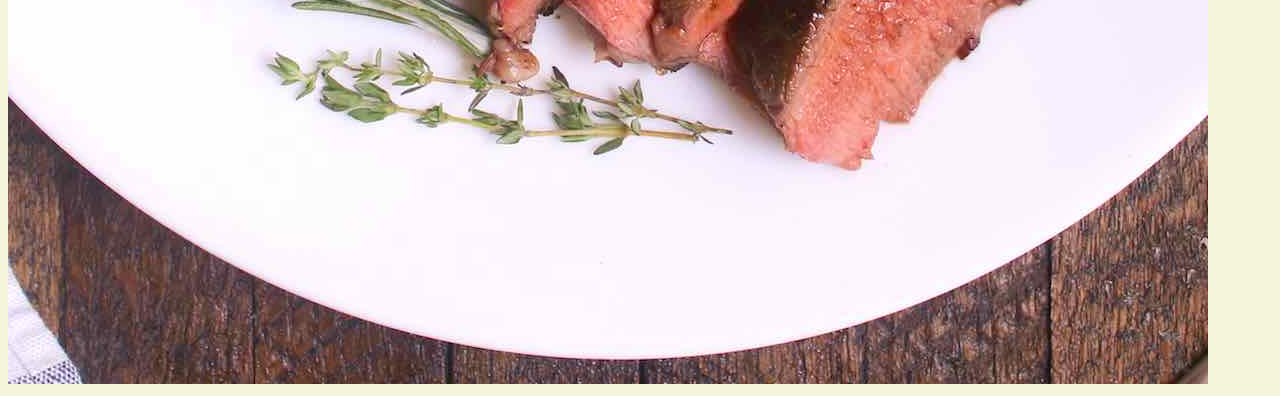
<file: steak.html>
<!DOCTYPE html>
<html lang="en">
<head>
    <meta charset="UTF-8">
    <meta name="viewport" content="width=device-width, initial-scale=1.0">
    <title>Steak</title>
</head>
<body style="background-color:beige;">
    
<h1 style="background-color: rgb(255, 127, 127);" ><b>Steak Plate</b></h1>
<br>
<p><b>
Plongez dans une expérience gastronomique exceptionnelle chez <b>RouDish</b> et découvrez le paradis des amateurs de steak. Notre viande de qualité supérieure, préparée avec soin et expertise, vous promet une explosion de saveurs inégalée. Rejoignez-nous pour un festin succulent où chaque bouchée est une célébration de la perfection culinaire. Nous sommes impatients de vous accueillir pour une expérience mémorable autour de notre steak signature. À bientôt pour un moment de délice chez<b> RouDish</b> !"
</b></p>
<img src="Steak-6.jpg">
</body>
</html>
</file>
<file: style.css>
@import url('https://fonts.googleapis.com/css2?family=Poppins:wght@100;200;500;700&display=swap');
*{
    margin: 0;
    padding: 0;
    box-sizing: border-box;
    font-family: 'Poppins', sans-serif;
}
section {
    margin-top: 50px;
}
body{
  position: relative;
}
html {
  scroll-behavior: smooth;
  font-size: 62.5%;
}
header {
    display: flex;
    align-items: center;
    justify-content: space-between;
    height: 50px;
    padding: 0 10%;
    position: fixed;
    top: 0;
    left: 0;
    right: 0;
    background-color: rgba(255 255 255 /0.9);
    box-shadow: 0 0 10px rgba(0,0,0,0.2);
    z-index: 10;
}
.menu {
   display: flex;
}
.logo {
    color: orangered;
    font-weight: 700;
    font-size: 25px;
}
.logo span {
    color:#273e60 ;
}
.menu li {
    margin: 0 15px;
    list-style: none;
}
.menu li a {
    font-size: 14px;
    text-decoration: 0;
    color: #999;
    position: relative;
}
.menu li a::before{
    position: absolute;
    top: -5px;
    left: 0;
    content: "";
    width: 0;
    height: 2px;
    border-radius: 6px;
    background-color: #2c0d9b;
    transition: 0.5s;
}
.menu li a:hover::before {
    width: 100%;
}
.menu li a::after{
    position: absolute;
    bottom: -5px;
    right: 0;
    content: "";
    width: 0;
    height: 2px;
    border-radius: 6px;
    background-color: orange;
    transition: 0.5s;
}
.menu li a:hover::after {
    width: 100%;
}
.menu li a:hover {
    color: black;
}
/* home css*/
#home {
    margin-top: 50px;
    display: flex;
    align-items: center;
    margin-left: 10%;
    margin-right: 10%;
    height: calc(100vh - 50px);
    justify-content: space-between;
}
#home.left {
    width: 40%;
    height: 100%;
    display: flex;
    flex-direction: column;
    justify-content: center;
}
#home .left h4 {
    font-size: 20px;
    color: orangered;
}
#home .left h1 {
    font-size: 40px;
}
#home .left p {
    font-size: 12px;
    color: #999;
}

#home .left button {
    margin-top: 20px;
    width: fit-content;
    padding: 5px 10px;
    background-color: black;
    border: 0;
    transition: 0.5s;
    position: relative;
    cursor: pointer;
}
#home .left button a {
    text-decoration: 0;
    color: #fff;
    font-weight: bold;
    text-transform: uppercase;
    transition: 0.5s;
}
#home .left button::before {
    position: absolute;
    left: 5px;
    top: 5px;
    content: "";
    height: 100%;
    width: 100%;
    z-index: -1;
    background-color: orangered;
}
#home .left button:hover a {
    letter-spacing: 1px;
}
#home .right {
    width: 30%;
    height: 30%;
    display: flex;
    align-items: center;
    justify-content: center;
}
#homme .right img {
    width: 50%;
    animation: animate 2s linear;
    transition: 0.5s;
}

/*animation image */
@keyframes animate {
   0%{opacity: 0;}
   100%{opacity: 1;}
}

/*menu CSS*/
#menu {
    display: flex;
    align-items: center;
    justify-content: center;
    flex-direction: column;
    background-color: rgba(0,0,0,0.05);
    padding: 50px 10px;
}
.mini_title {
    margin-top: 25px;
    font-size: 16px;
    color: orangered;
    text-transform: capitalize;
}
.title {
    font-size: 20px;
    text-transform: uppercase;
    color: #273e60;
    margin-bottom: 25px;
    text-align: center;
}
.dishes {
    display: flex;
    flex-wrap: wrap;
    width: 80%;
    justify-content: space-around;
}
.dishes .dish {
    height: 280px;
    width: 30%;
    background-color: #fff;
    padding: 25px;
    display: flex;
    align-items: center;
    justify-content: center;
    flex-direction: column;
    border-radius: 6px;
    margin-bottom: 35px;
    transition: 0.5s;
    box-shadow: 0 0 10px rgba(0,0,0,0.1);
}
.dishes .dish img {
    width: 140px;
    height: 120px;
    margin-bottom: 15px;
}
.dishes .dish p {
    text-align: center;
    font-size: 18px;
}
.dishes .dish a {
    margin-top: 10px;
    font-size: 14px;
    text-decoration: 0;
    background-color: orangered;
    padding: 5px 60px;
    color: #fff;
    border-radius: 6px;
}

/*scrollbar CSS*/
::-webkit-scrollbar {
    width: 8px;
}
::-webkit-scrollbar-thumb {
    background-color: orangered;
}

/*about us CSS*/
#about_us {
    display: flex;
    align-items: center;
    height: calc(100vh - 50px);
    flex-direction: column;
    padding: 50px 10%;
    width: 100%;
}
.about {
    display: flex;
    align-items: center;
    width: 100%;
    justify-content: space-between;
    height: 70vh;
}
.about .left {
    width: 40%;
    display: flex;
    align-items: center;
    justify-content: center;
    height: 100vh;
}
.about .left img {
    width: 90%;
}
.about .right {
    width: 60%;
}
.about .right h3 {
    font-size: 35px;
    color: #273e60;
    margin: 10px 0;
}
.about .right p {
    font-size: 14px;
    color: #999;
}
.about .right button {
    margin: 20px 0;
    padding: 5px 60px;
    background-color: orangered;
    border: 0;
}
.about .right button a {
    color: #fff;
    text-decoration: 0;
    font-weight: bolder;
}

/*comment section CSS*/
#comment_section {
    display: flex;
    align-items: center;
    justify-content: center;
    height: calc(100vh - 50px);
    flex-direction: column;
    padding: 0 10%;
}

.comments {
    display: flex;
    justify-content: space-around;
    width: 100%;
    flex-wrap: wrap;
}
.comments .comment div {
    display: flex;
    align-items: center;
    margin-bottom: 10px;
}
.comments .comment div img {
    width: 45px;
    height: 45%;
    border: 2px solid;
    border-radius: 50%;
}
.comments .comment {
    width: 30%;
    border: 1px solid #ccc;
    border-radius: 6px;
    padding: 20px;
}
.comments .comment div h4 {
    margin-left: 15px;
    font-size: 14px;
    color: #273e60;
}
.comments .comment p {
    font-size: 13px;
    color: #8c8a8a;
}



/*footer CSS*/
footer {
    background-color: rgba(0,0,0,0.05);
}
footer .services_list {
    padding: 10px 10%;
    display: flex;
    justify-content: space-between;
    align-items: center;
    flex-wrap: wrap;
}
.service img {
    width: 40px;
    background-color: orangered;
    padding: 10px;
    border-radius: 50%;
    margin-bottom: 10px;
}
.service {
    display: flex;
    align-items: center;
    justify-content: center;
    flex-direction: column;
    margin: 25px auto;
}
.service p {
    color: #333;
}
hr {
    background-color: #ccc;
    border: 0;
    height: 2px;
    width: 100%;
}
.footer_text {
    text-align: center;
    font-size: 15px;
    padding: 8px 0;
}
.footer_text span {
    color: orangered;
}
.toggle_menu {
    display: none;
}

/*Responsive*/
@media (max-width:964px) {
    header .menu {
        display: none;
    }
    header {
        padding: 0 20px;
    }
    #home {
        flex-direction: column;
        padding: 12px;
        height: fit-content;
    }
    #home .left , #home .right {
        width: 100%;
        padding: 0;
    }
    #home .left {
        margin: 100px 0;
    }
    #home .left h1 {
        font-size: 20px;
        margin-bottom: 15px;
    }
    #home .left h4 {
        font-size: 15px;
    }
    #home .left p {
        font-size: 15px;
    }
    #menu .dishes .dish {
        width: 100%;
        max-width: 260px;
    }
    #about_us {
        padding: 10px;
        height: auto;
    }
    #about_us .about {
        flex-direction: column;
        height: fit-content;
    }
    #about_us .left , #about_us .right {
        width: 100%;
    }
    #about_us .left {
        height: fit-content;
    }
    #about_us .left img {
        width: 50%;
    }
    #about_us .right {
        text-align: center;
        padding: 20px;
    } 
    .comment_section {
        height: auto;
    }
    .comment_section .comments .comment {
        width: 100%;
        margin-top: 20px;
    }
    .services_list .service {
        padding: 0 50px;
    }
    .toggle_menu {
        display: flex;
        height: 40px;
        width: 40px;
        background-color: orangered;
        display: flex;
        align-items: center;
        justify-content: center;
        position: relative;
        cursor: pointer;
    }
    .toggle_menu::before {
        position: absolute;
        content: "";
        height: 3px;
        width: 28px;
        background-color: #fff;
        border-radius: 6px;
        box-shadow: 0 10px 0 #fff;
        transform: translateY(-10px);
        transition: 0.5s;
    }
    .toggle_menu.active::before {
        transform: translateY(0) rotate(135deg);
        box-shadow: 0 0 0 #fff;
    }
    .toggle_menu::after {
        position: absolute;
        content: "";
        height: 3px;
        width: 28px;
        background-color: #fff;
        border-radius: 6px;
        transform: translateY(10px);
        transition: 0.5s;
    }
    .toggle_menu.active::after {
        transform: translateY(0) rotate(-135deg);
       
    }
    header .menu.responsive {
        display: flex;
        position: absolute;
        top: 50px;
        left: 0;
        width: 100%;
        display: flex;
        align-items: center;
        justify-content: center;
        background-color: #fff;
        box-shadow: 0 0 10px rgba(0,0,0,0.1);
        flex-direction: column;
    }
    header .menu.responsive li {
       margin: 15px 0;
    }
}
</file>
